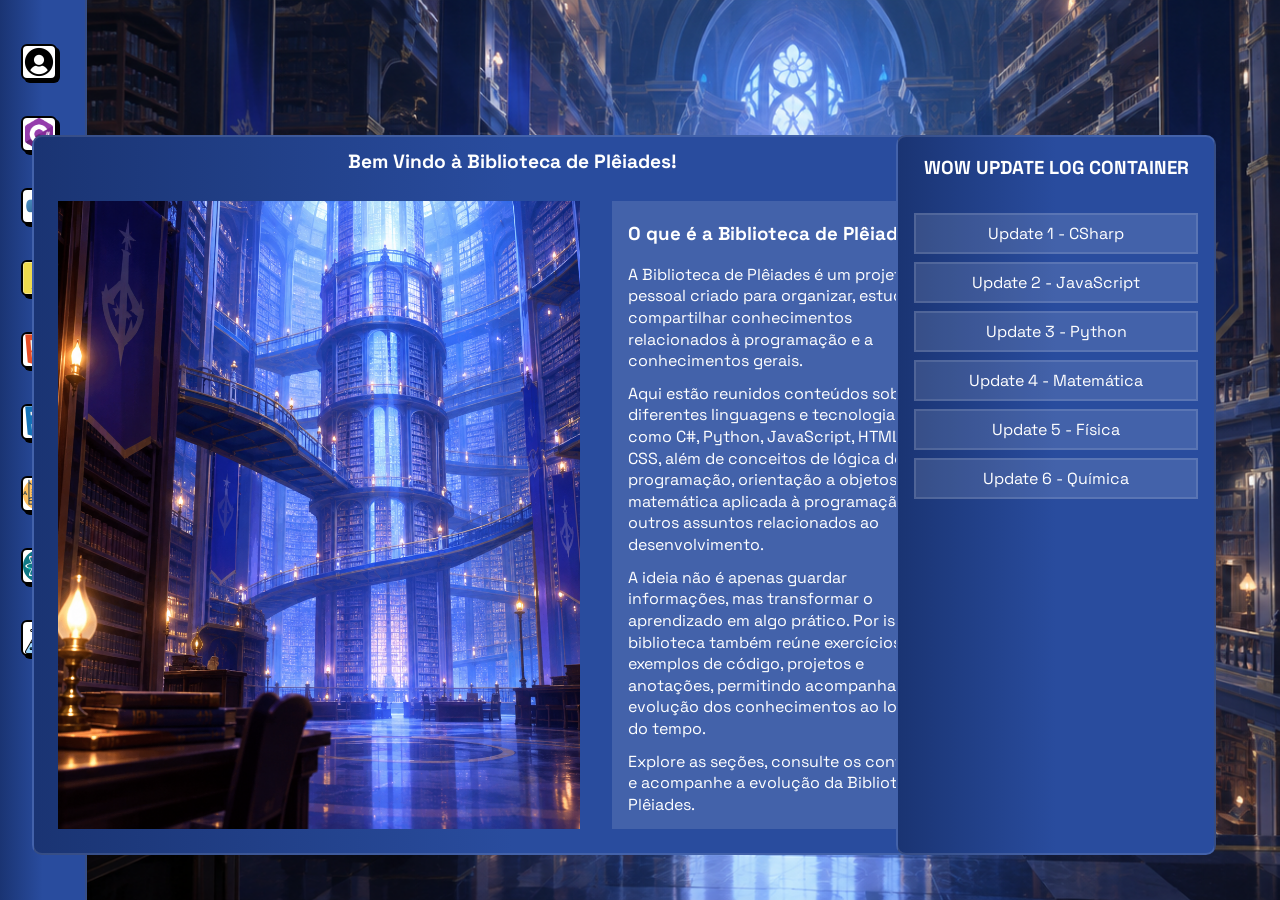
<file: index.html>
<!DOCTYPE html>
<html lang="pt-br">

<head>
    <meta charset="UTF-8">
    <meta name="viewport" content="width=device-width, initial-scale=1.0">
    <link rel="stylesheet" href="style.css">
    <link href="https://fonts.googleapis.com/css2?family=Space+Grotesk:wght@400;500;600;700&display=swap"
        rel="stylesheet">
    <title>Biblioteca De Plêiades</title>
</head>

<body>

    <header id="main-navbar">
        <nav class="nav-menu">
            <a href="#Home" id="nav-home">
                <img class="icons" src="icons/imagem_de_teste.png" alt="imgteste">
                <span class="label">Home</span>
            </a>
            <a href="#CSharp" id="nav-csharp">
                <img class="icons" src="icons/csharpicon.png" alt="Csharp">
                <span class="label">CSharp</span>
            </a>
            <a href="#Python" id="nav-python">
                <img class="icons" src="icons/pythonicon.png" alt="Python">
                <span class="label">Python</span>
            </a>
            <a href="#JavaScript" id="nav-javascript">
                <img class="icons" src="icons/javascripticon.png" alt="JavaScript">
                <span class="label">JavaScript</span>
            </a>
            <a href="#HTML" id="nav-html">
                <img class="icons" src="icons/htmlicon.png" alt="HTML">
                <span class="label">HTML</span>
            </a>
            <a href="#CSS" id="nav-css">
                <img class="icons" src="icons/cssicon.png" alt="CSS">
                <span class="label">CSS</span>
            </a>
            <a href="#Math" id="nav-math">
                <img class="icons" src="icons/math.png" alt="matematica">
                <span class="label">Matemática</span>
            </a>
            <a href="#Fisica" id="nav-fisica">
                <img class="icons" src="icons/fisica.png" alt="fisica">
                <span class="label">Física</span>
            </a>
            <a href="#Quimica" id="nav-quimica">
                <img class="icons" src="icons/quimica.png" alt="quimica">
                <span class="label">Química</span>
            </a>
        </nav>
    </header>
    <main>
        <section id="Home" class="page active">
            <div class="principal-container">
                <div class="pleiades">
                    <h1>Bem Vindo à Biblioteca de Plêiades!</h1>
                </div>
                <div class="grid-home">
                    <div class="card-imagem-home">
                        <img class="imagem-home" src="icons/imghome.png" alt="HTML">
                    </div>
                    <div class="card-descricao-home">
                        <h3>O que é a Biblioteca de Plêiades?</h3>
                        <p>A Biblioteca de Plêiades é um projeto pessoal criado para organizar, estudar e compartilhar
                            conhecimentos relacionados à programação e a conhecimentos gerais.</p>
                        <p>Aqui estão reunidos conteúdos sobre diferentes linguagens e tecnologias, como C#, Python,
                            JavaScript, HTML e CSS, além de conceitos de lógica de programação, orientação a objetos,
                            matemática aplicada à programação e outros assuntos relacionados ao desenvolvimento.</p>
                        <p>A ideia não é apenas guardar informações, mas transformar o aprendizado em algo prático. Por
                            isso, a biblioteca também reúne exercícios, exemplos de código, projetos e anotações,
                            permitindo acompanhar a evolução dos conhecimentos ao longo do tempo.</p>
                        <p>Explore as seções, consulte os conteúdos e acompanhe a evolução da Biblioteca de Plêiades.
                        </p>
                    </div>
                </div>
            </div>
            <div class="updatelog-container">
                <h3>WOW UPDATE LOG CONTAINER</h3>
                <div class="card-updatelog">
                    <p>Update 1 - CSharp</p>
                    <p>Update 2 - JavaScript</p>
                    <p>Update 3 - Python</p>
                    <p>Update 4 - Matemática</p>
                    <p>Update 5 - Física</p>
                    <p>Update 6 - Química</p>
                </div>
            </div>
        </section>
        <section id="CSharp" class="page">
            <div class="page-title">
                <h2>CSharp</h2>
            </div>
            <div class="page-description">C# é uma linguagem de programação versátil usada para desenvolvimento web,
                desktop, mobile, jogos, inteligência artificial e serviços em nuvem.</div>
            <div class="page-topics">
                <h2>Assuntos Aprendidos</h2>
                <p>• Console, Variáveis e Math.</p>
                <p>• Funções, If Else, Switch Case e While Do While.</p>
                <p>• Classes, Objetos, Construtores e Métodos.</p>
                <p>• Encapsulamento, Herança, Polimorfismo e Abstração.</p>
            </div>
            <div class="page-conteudos">
                <h2>Conteúdos</h2>
            </div>

            <!-- ===== INTRODUÇÃO ===== -->
            <div class="page-introducao">
                <h3>Introdução</h3>
                <p>Descrição sobre a introdução ao conteúdo de C#.</p>
            </div>
            <div class="grid-introducao">
                <div class="codeinput">
                    <pre><code><span class="kw">public class</span> <span class="type">ExercicioWriteLine</span>
{
    <span class="kw">public static void</span> <span class="fn">ExecutarWriteLine</span>()
    {
        <span class="cmt">//1. WriteLine x Write</span>
        <span class="cls">Console</span>.<span class="fn">WriteLine</span>(<span class="str">"Hello World1"</span>);
        <span class="cls">Console</span>.<span class="fn">WriteLine</span>();
        <span class="cls">Console</span>.<span class="fn">Write</span>(<span class="str">"Hello World2"</span>);
        <span class="cls">Console</span>.<span class="fn">WriteLine</span>();

        <span class="cmt">//2. Concatenação com +</span>
        <span class="cls">Console</span>.<span class="fn">WriteLine</span>(<span class="str">"Hello"</span> + <span class="str">" "</span> + <span class="str">"World"</span>);

        <span class="cmt">//3. Caracteres de escape</span>
        <span class="cls">Console</span>.<span class="fn">WriteLine</span>(<span class="str">"Linha 1\nLinha 2"</span>);
        <span class="cls">Console</span>.<span class="fn">WriteLine</span>(<span class="str">"Nome:\tJoão"</span>);
        <span class="cls">Console</span>.<span class="fn">WriteLine</span>(<span class="str">"Ele disse: \"Olá!\""</span>);
        <span class="cls">Console</span>.<span class="fn">WriteLine</span>(<span class="str">"C:\\pasta\\arquivo.txt"</span>);

        <span class="cmt">//4. Expressoes aritméticas direto no WriteLine</span>
        <span class="cls">Console</span>.<span class="fn">WriteLine</span>(<span class="str">$"2 + 2 = {2 + 2}"</span>);
        <span class="cls">Console</span>.<span class="fn">WriteLine</span>(4 + 4);
        <span class="cls">Console</span>.<span class="fn">WriteLine</span>(<span class="str">$"5 - 4 = {5 - 4}"</span>);
        <span class="cls">Console</span>.<span class="fn">WriteLine</span>(10 - 5);
        <span class="cls">Console</span>.<span class="fn">WriteLine</span>(<span class="str">$"5 * 5 = {5 * 5}"</span>);
        <span class="cls">Console</span>.<span class="fn">WriteLine</span>(3 * 3);
        <span class="cls">Console</span>.<span class="fn">WriteLine</span>(<span class="str">$"12 / 4 = {12 / 4}"</span>);
        <span class="cls">Console</span>.<span class="fn">WriteLine</span>(12 / 3);

        <span class="cmt">//5. Formatação composta</span>
        <span class="cls">Console</span>.<span class="fn">WriteLine</span>(<span class="str">"Nome: {0}, Idade: {1}, altura: {2}"</span>, <span class="str">"João"</span>, <span class="num">19</span>, <span class="num">1.80</span>);

        <span class="cmt">//6. ReadLine</span>
        <span class="cls">Console</span>.<span class="fn">WriteLine</span>(<span class="str">"===== FIM DO PROGRAMA ====="</span>);
        <span class="cls">Console</span>.<span class="fn">Write</span>(<span class="str">"Pressione Enter para sair..."</span>);
        <span class="cls">Console</span>.<span class="fn">ReadLine</span>();
    }
}</code></pre>
                </div>
                <div class="codeoutput">
                    <div class="cmd-window">
                        <div class="cmd-titlebar">
                            <span class="cmd-title">C:\Users\Pleiades\projetos\ExercicioWriteLine.exe</span>
                        </div>
                        <div class="cmd-body">
                            <p>Hello World1</p>
                            <p>&nbsp;</p>
                            <p>Hello World2</p>
                            <p>&nbsp;</p>
                            <p>Hello World</p>
                            <p>Linha 1</p>
                            <p>Linha 2</p>
                            <p>Nome:&nbsp;&nbsp;&nbsp;João</p>
                            <p>Ele disse: "Olá!"</p>
                            <p>C:\pasta\arquivo.txt</p>
                            <p>2 + 2 = 4</p>
                            <p>8</p>
                            <p>5 - 4 = 1</p>
                            <p>5</p>
                            <p>5 * 5 = 25</p>
                            <p>9</p>
                            <p>12 / 4 = 3</p>
                            <p>4</p>
                            <p>Nome: João, Idade: 19, altura: 1,8</p>
                            <p>===== FIM DO PROGRAMA =====</p>
                            <p>Pressione Enter para sair...<span class="cmd-cursor">_</span></p>
                        </div>
                    </div>
                </div>
            </div>
            <div class="page-assuntos">
                <h3>Lógica de programação</h3>
                <p>Descrição sobre a lógica de programação no conteúdo de C#.</p>
                <p>Exercício de declaração de variáveis com diferentes tipos primitivos: <code>string</code>,
                    <code>char</code>, <code>int</code>, <code>long</code>, <code>float</code>, <code>double</code>,
                    <code>decimal</code>, <code>bool</code>, <code>byte</code>, <code>short</code>, <code>uint</code>,
                    <code>ulong</code>, <code>sbyte</code> e <code>ushort</code>.
                </p>
            </div>
            <div class="grid-introducao">
                <div class="codeinput">
                    <pre><code><span class="kw">public class</span> <span class="type">ExercicioVariaveis</span>
{
    <span class="kw">public static void</span> <span class="fn">ExecutarVariaveis1</span>()
    {
        <span class="type">string</span> nome = <span class="str">"Natan"</span>;
        <span class="type">char</span> inicial = <span class="str">'N'</span>;
        <span class="type">int</span> idade = <span class="num">22</span>;
        <span class="type">long</span> matricula = <span class="num">123456789</span>;
        <span class="type">float</span> altura = <span class="num">1.80f</span>;
        <span class="type">double</span> mediafinal = <span class="num">8.5</span>;
        <span class="type">decimal</span> mensalidade = <span class="num">476.90m</span>;
        <span class="type">bool</span> matriculado = <span class="kw">true</span>;
        <span class="type">byte</span> qntddisciplinas = <span class="num">6</span>;
        <span class="type">short</span> datadenasc = <span class="num">2004</span>;
        <span class="type">uint</span> codigoturma = <span class="num">3434</span>;
        <span class="type">ulong</span> idsistema = <span class="num">9876543210</span>;
        <span class="type">sbyte</span> diffidade = <span class="num">-2</span>;
        <span class="type">ushort</span> maxalunos = <span class="num">46</span>;

        <span class="cls">Console</span>.<span class="fn">WriteLine</span>(<span class="str">"===== CADASTRO DO ESTUDANTE ====="</span>);
        <span class="cls">Console</span>.<span class="fn">WriteLine</span>();
        <span class="cls">Console</span>.<span class="fn">WriteLine</span>(<span class="str">$"Nome: {nome}"</span>);
        <span class="cls">Console</span>.<span class="fn">WriteLine</span>(<span class="str">$"Inicial: {inicial}"</span>);
        <span class="cls">Console</span>.<span class="fn">WriteLine</span>(<span class="str">$"Idade: {idade}"</span>);
        <span class="cls">Console</span>.<span class="fn">WriteLine</span>(<span class="str">$"Matrícula: {matricula}"</span>);
        <span class="cls">Console</span>.<span class="fn">WriteLine</span>(<span class="str">$"Altura: {altura} m"</span>);
        <span class="cls">Console</span>.<span class="fn">WriteLine</span>(<span class="str">$"Média final: {mediafinal}"</span>);
        <span class="cls">Console</span>.<span class="fn">WriteLine</span>(<span class="str">$"Mensalidade: R$ {mensalidade}"</span>);
        <span class="cls">Console</span>.<span class="fn">WriteLine</span>(<span class="str">$"Está matriculado?: {matriculado}"</span>);
        <span class="cls">Console</span>.<span class="fn">WriteLine</span>(<span class="str">$"Quantidade de disciplinas: {qntddisciplinas}"</span>);
        <span class="cls">Console</span>.<span class="fn">WriteLine</span>(<span class="str">$"Ano de nascimento: {datadenasc}"</span>);
        <span class="cls">Console</span>.<span class="fn">WriteLine</span>(<span class="str">$"Código da turma: {codigoturma}"</span>);
        <span class="cls">Console</span>.<span class="fn">WriteLine</span>(<span class="str">$"Identificador do sistema: {idsistema}"</span>);
        <span class="cls">Console</span>.<span class="fn">WriteLine</span>(<span class="str">$"Diferença de idade: {diffidade}"</span>);
        <span class="cls">Console</span>.<span class="fn">WriteLine</span>(<span class="str">$"Máximo de alunos: {maxalunos}"</span>);
        <span class="cls">Console</span>.<span class="fn">WriteLine</span>();
    }
}</code></pre>
                </div>
                <div class="codeoutput">
                    <div class="cmd-window">
                        <div class="cmd-titlebar">
                            <span class="cmd-title">C:\Users\Pleiades\projetos\ExercicioVariaveis.exe</span>
                        </div>
                        <div class="cmd-body">
                            <p>===== CADASTRO DO ESTUDANTE =====</p>
                            <p>&nbsp;</p>
                            <p>Nome: Natan</p>
                            <p>Inicial: N</p>
                            <p>Idade: 22</p>
                            <p>Matrícula: 123456789</p>
                            <p>Altura: 1,8 m</p>
                            <p>Média final: 8,5</p>
                            <p>Mensalidade: R$ 476,90</p>
                            <p>Está matriculado?: True</p>
                            <p>Quantidade de disciplinas: 6</p>
                            <p>Ano de nascimento: 2004</p>
                            <p>Código da turma: 3434</p>
                            <p>Identificador do sistema: 9876543210</p>
                            <p>Diferença de idade: -2</p>
                            <p>Máximo de alunos: 46</p>
                            <p>&nbsp;</p>
                            <p><span class="cmd-cursor">_</span></p>
                        </div>
                    </div>
                </div>
            </div>
            <div class="page-assuntos">
                <h3>Estrutura de dados</h3>
                <p>Descrição sobre as estruturas de dados no conteúdo de C#.</p>
            </div>
            <div class="grid-introducao">
                <div class="codeinput">
                    <pre><code><span class="kw">public class</span> <span class="type">ExercicioWriteLine</span>
{
    <span class="kw">public static void</span> <span class="fn">ExecutarWriteLine</span>()
    {
        <span class="cmt">//1. WriteLine x Write</span>
        <span class="cls">Console</span>.<span class="fn">WriteLine</span>(<span class="str">"Hello World1"</span>);
        <span class="cls">Console</span>.<span class="fn">WriteLine</span>();
        <span class="cls">Console</span>.<span class="fn">Write</span>(<span class="str">"Hello World2"</span>);
        <span class="cls">Console</span>.<span class="fn">WriteLine</span>();

        <span class="cmt">//2. Concatenação com +</span>
        <span class="cls">Console</span>.<span class="fn">WriteLine</span>(<span class="str">"Hello"</span> + <span class="str">" "</span> + <span class="str">"World"</span>);

        <span class="cmt">//3. Caracteres de escape</span>
        <span class="cls">Console</span>.<span class="fn">WriteLine</span>(<span class="str">"Linha 1\nLinha 2"</span>);
        <span class="cls">Console</span>.<span class="fn">WriteLine</span>(<span class="str">"Nome:\tJoão"</span>);
        <span class="cls">Console</span>.<span class="fn">WriteLine</span>(<span class="str">"Ele disse: \"Olá!\""</span>);
        <span class="cls">Console</span>.<span class="fn">WriteLine</span>(<span class="str">"C:\\pasta\\arquivo.txt"</span>);

        <span class="cmt">//4. Expressoes aritméticas direto no WriteLine</span>
        <span class="cls">Console</span>.<span class="fn">WriteLine</span>(<span class="str">$"2 + 2 = {2 + 2}"</span>);
        <span class="cls">Console</span>.<span class="fn">WriteLine</span>(4 + 4);
        <span class="cls">Console</span>.<span class="fn">WriteLine</span>(<span class="str">$"5 - 4 = {5 - 4}"</span>);
        <span class="cls">Console</span>.<span class="fn">WriteLine</span>(10 - 5);
        <span class="cls">Console</span>.<span class="fn">WriteLine</span>(<span class="str">$"5 * 5 = {5 * 5}"</span>);
        <span class="cls">Console</span>.<span class="fn">WriteLine</span>(3 * 3);
        <span class="cls">Console</span>.<span class="fn">WriteLine</span>(<span class="str">$"12 / 4 = {12 / 4}"</span>);
        <span class="cls">Console</span>.<span class="fn">WriteLine</span>(12 / 3);

        <span class="cmt">//5. Formatação composta</span>
        <span class="cls">Console</span>.<span class="fn">WriteLine</span>(<span class="str">"Nome: {0}, Idade: {1}, altura: {2}"</span>, <span class="str">"João"</span>, <span class="num">19</span>, <span class="num">1.80</span>);

        <span class="cmt">//6. ReadLine</span>
        <span class="cls">Console</span>.<span class="fn">WriteLine</span>(<span class="str">"===== FIM DO PROGRAMA ====="</span>);
        <span class="cls">Console</span>.<span class="fn">Write</span>(<span class="str">"Pressione Enter para sair..."</span>);
        <span class="cls">Console</span>.<span class="fn">ReadLine</span>();
    }
}</code></pre>
                </div>
                <div class="codeoutput">
                    <div class="cmd-window">
                        <div class="cmd-titlebar">
                            <span class="cmd-title">C:\Users\Pleiades\projetos\ExercicioWriteLine.exe</span>
                        </div>
                        <div class="cmd-body">
                            <p>Hello World1</p>
                            <p>&nbsp;</p>
                            <p>Hello World2</p>
                            <p>&nbsp;</p>
                            <p>Hello World</p>
                            <p>Linha 1</p>
                            <p>Linha 2</p>
                            <p>Nome:&nbsp;&nbsp;&nbsp;João</p>
                            <p>Ele disse: "Olá!"</p>
                            <p>C:\pasta\arquivo.txt</p>
                            <p>2 + 2 = 4</p>
                            <p>8</p>
                            <p>5 - 4 = 1</p>
                            <p>5</p>
                            <p>5 * 5 = 25</p>
                            <p>9</p>
                            <p>12 / 4 = 3</p>
                            <p>4</p>
                            <p>Nome: João, Idade: 19, altura: 1,8</p>
                            <p>===== FIM DO PROGRAMA =====</p>
                            <p>Pressione Enter para sair...<span class="cmd-cursor">_</span></p>
                        </div>
                    </div>
                </div>
            </div>
            <div class="page-assuntos">
                <h3>Programação Orientada a Objetos</h3>
                <p>Descrição sobre a programação orientada a objetos no conteúdo de C#.</p>
            </div>
            <div class="grid-introducao">
                <div class="codeinput">
                    <pre><code><span class="kw">public class</span> <span class="type">ExercicioWriteLine</span>
{
    <span class="kw">public static void</span> <span class="fn">ExecutarWriteLine</span>()
    {
        <span class="cmt">//1. WriteLine x Write</span>
        <span class="cls">Console</span>.<span class="fn">WriteLine</span>(<span class="str">"Hello World1"</span>);
        <span class="cls">Console</span>.<span class="fn">WriteLine</span>();
        <span class="cls">Console</span>.<span class="fn">Write</span>(<span class="str">"Hello World2"</span>);
        <span class="cls">Console</span>.<span class="fn">WriteLine</span>();

        <span class="cmt">//2. Concatenação com +</span>
        <span class="cls">Console</span>.<span class="fn">WriteLine</span>(<span class="str">"Hello"</span> + <span class="str">" "</span> + <span class="str">"World"</span>);

        <span class="cmt">//3. Caracteres de escape</span>
        <span class="cls">Console</span>.<span class="fn">WriteLine</span>(<span class="str">"Linha 1\nLinha 2"</span>);
        <span class="cls">Console</span>.<span class="fn">WriteLine</span>(<span class="str">"Nome:\tJoão"</span>);
        <span class="cls">Console</span>.<span class="fn">WriteLine</span>(<span class="str">"Ele disse: \"Olá!\""</span>);
        <span class="cls">Console</span>.<span class="fn">WriteLine</span>(<span class="str">"C:\\pasta\\arquivo.txt"</span>);

        <span class="cmt">//4. Expressoes aritméticas direto no WriteLine</span>
        <span class="cls">Console</span>.<span class="fn">WriteLine</span>(<span class="str">$"2 + 2 = {2 + 2}"</span>);
        <span class="cls">Console</span>.<span class="fn">WriteLine</span>(4 + 4);
        <span class="cls">Console</span>.<span class="fn">WriteLine</span>(<span class="str">$"5 - 4 = {5 - 4}"</span>);
        <span class="cls">Console</span>.<span class="fn">WriteLine</span>(10 - 5);
        <span class="cls">Console</span>.<span class="fn">WriteLine</span>(<span class="str">$"5 * 5 = {5 * 5}"</span>);
        <span class="cls">Console</span>.<span class="fn">WriteLine</span>(3 * 3);
        <span class="cls">Console</span>.<span class="fn">WriteLine</span>(<span class="str">$"12 / 4 = {12 / 4}"</span>);
        <span class="cls">Console</span>.<span class="fn">WriteLine</span>(12 / 3);

        <span class="cmt">//5. Formatação composta</span>
        <span class="cls">Console</span>.<span class="fn">WriteLine</span>(<span class="str">"Nome: {0}, Idade: {1}, altura: {2}"</span>, <span class="str">"João"</span>, <span class="num">19</span>, <span class="num">1.80</span>);

        <span class="cmt">//6. ReadLine</span>
        <span class="cls">Console</span>.<span class="fn">WriteLine</span>(<span class="str">"===== FIM DO PROGRAMA ====="</span>);
        <span class="cls">Console</span>.<span class="fn">Write</span>(<span class="str">"Pressione Enter para sair..."</span>);
        <span class="cls">Console</span>.<span class="fn">ReadLine</span>();
    }
}</code></pre>
                </div>

                <div class="codeoutput">
                    <div class="cmd-window">
                        <div class="cmd-titlebar">
                            <span class="cmd-title">C:\Users\Pleiades\projetos\ExercicioWriteLine.exe</span>
                        </div>
                        <div class="cmd-body">
                            <p>Hello World1</p>
                            <p>&nbsp;</p>
                            <p>Hello World2</p>
                            <p>&nbsp;</p>
                            <p>Hello World</p>
                            <p>Linha 1</p>
                            <p>Linha 2</p>
                            <p>Nome:&nbsp;&nbsp;&nbsp;João</p>
                            <p>Ele disse: "Olá!"</p>
                            <p>C:\pasta\arquivo.txt</p>
                            <p>2 + 2 = 4</p>
                            <p>8</p>
                            <p>5 - 4 = 1</p>
                            <p>5</p>
                            <p>5 * 5 = 25</p>
                            <p>9</p>
                            <p>12 / 4 = 3</p>
                            <p>4</p>
                            <p>Nome: João, Idade: 19, altura: 1,8</p>
                            <p>===== FIM DO PROGRAMA =====</p>
                            <p>Pressione Enter para sair...<span class="cmd-cursor">_</span></p>
                        </div>
                    </div>
                </div>
            </div>
        </section>

        <section id="Python" class="page">
            <div class="page-title">
                <h2>Python</h2>
            </div>
            <div class="page-description">Python é uma linguagem de programação versátil usada para desenvolvimento web,
                desktop, mobile, jogos, inteligência artificial e serviços em nuvem.</div>
            <div class="page-topics">
                <h2>Assuntos Aprendidos</h2>
                <p>• Console, Variáveis e Math.</p>
                <p>• Funções, If Else, Switch Case e While Do While.</p>
                <p>• Classes, Objetos, Construtores e Métodos.</p>
                <p>• Encapsulamento, Herança, Polimorfismo e Abstração.</p>
            </div>
            <div class="page-conteudos">
                <h2>Conteúdos</h2>
            </div>
            <div class="page-assuntos">
                <h3>Introdução</h3>
            </div>
            <div class="page-assuntos">
                <h3>Lógica de programação</h3>
            </div>
            <div class="page-assuntos">
                <h3>Estrutura de dados</h3>
            </div>
            <div class="page-assuntos">
                <h3>Programação Orientada a Objetos</h3>
            </div>
        </section>
        <section id="JavaScript" class="page">
            <div class="page-title">
                <h2>JavaScript</h2>
            </div>
            <div class="page-description">JavaScript é uma linguagem de programação versátil usada para desenvolvimento
                web,
                desktop, mobile, jogos, inteligência artificial e serviços em nuvem.</div>
            <div class="page-topics">
                <h2>Assuntos Aprendidos</h2>
                <p>• Console, Variáveis e Math.</p>
                <p>• Funções, If Else, Switch Case e While Do While.</p>
                <p>• Classes, Objetos, Construtores e Métodos.</p>
                <p>• Encapsulamento, Herança, Polimorfismo e Abstração.</p>
            </div>
            <div class="page-conteudos">
                <h2>Conteúdos</h2>
            </div>
            <div class="page-introducao">
                <h3>Introdução</h3>
            </div>
            <div class="page-logica">
                <h3>Lógica de programação</h3>
            </div>
            <div class="page-estrutura">
                <h3>Estrutura de dados</h3>
            </div>
            <div class="page-poo">
                <h3>Programação Orientada a Objetos</h3>
            </div>
        </section>
        <section id="HTML" class="page">
            <div class="page-title">
                <h2>HTML</h2>
            </div>
            <div class="page-description">HTML é uma linguagem de marcação usada para criar páginas web.</div>
            <div class="page-topics">
                <h2>Assuntos Aprendidos</h2>
                <p>• Estruturas básicas de HTML.</p>
                <p>• Elementos semânticos.</p>
                <p>• Classes, Objetos, Construtores e Métodos.</p>
                <p>• Encapsulamento, Herança, Polimorfismo e Abstração.</p>
            </div>
            <div class="page-conteudos">
                <h2>Conteúdos</h2>
            </div>
            <div class="page-introducao">
                <h3>Introdução</h3>
            </div>
            <div class="page-logica">
                <h3>Lógica de programação</h3>
            </div>
            <div class="page-estrutura">
                <h3>Estrutura de dados</h3>
            </div>
            <div class="page-poo">
                <h3>Programação Orientada a Objetos</h3>
            </div>
        </section>
        <section id="CSS" class="page">
            <div class="page-title">
                <h2>Css</h2>
            </div>
            <div class="page-description">CSS é uma linguagem de estilo usada para controlar a apresentação de
                documentos HTML.</div>
            <div class="page-topics">
                <h2>Assuntos Aprendidos</h2>
                <p>• Seletores e propriedades.</p>
                <p>• Funções, If Else, Switch Case e While Do While.</p>
                <p>• Classes, Objetos, Construtores e Métodos.</p>
                <p>• Encapsulamento, Herança, Polimorfismo e Abstração.</p>
            </div>
            <div class="page-conteudos">
                <h2>Conteúdos</h2>
            </div>
            <div class="page-introducao">
                <h3>Introdução</h3>
            </div>
            <div class="page-logica">
                <h3>Lógica de programação</h3>
            </div>
            <div class="page-estrutura">
                <h3>Estrutura de dados</h3>
            </div>
            <div class="page-poo">
                <h3>Programação Orientada a Objetos</h3>
            </div>
        </section>
        <section id="Math" class="page">
            <div class="page-title">
                <h2>Matemática</h2>
            </div>
            <div class="page-description">Matemática é a ciência que estuda números, formas, estruturas, quantidades e
                padrões, utilizando raciocínio lógico e abstrato para resolver problemas e compreender fenômenos.</div>
            <div class="page-topics">
                <h2>Assuntos Aprendidos</h2>
                <p>• Álgebra: Operações algébricas, produtos notáveis, fatoração, polinômios, potenciação e radiciação.
                </p>
                <p>• Geometria Plana: Ângulos, retas, formas, perímetros, áreas, semelhança e congruência de figuras.
                </p>
                <p>• Geometria Espacial: Sólidos geométricos, formas, áreas de superfície, volumes e relações espaciais.
                </p>
                <p>• Geometria Analítica: Plano cartesiano, pontos, equações da reta, parábolas, elipses e hipérboles.
                </p>
                <p>• Trigonometria: Seno, cosseno, tangente, relações trigonométricas, círculo trigonométrico,
                    identidades trigonométricas, leis dos senos e cossenos.</p>
                <p>• Funções: Domínio e imagem, gráficos, funções afins, quadráticas, polinomiais, exponenciais,
                    logarítmicas, trigonométricas, compostas e inversas.</p>
                <p>• Equações: Equações de 1º e 2º grau, equações polinomiais, exponenciais, logarítmicas, e inequações.
                </p>
                <p>• Limites: Limites laterais, limites infinitos, continuidade, descontinuidades e assíntotas.</p>
                <p>• Derivadas: Taxas de variação, derivadas implícitas, derivadas de ordem superior, máximos e mínimos.
                </p>
                <p>• Integrais: Primitivas, integrais indefinidas, integrais definidas, cálculo de áreas e volumes.</p>
            </div>
            <div class="page-conteudos">
                <h2>Conteúdos</h2>
            </div>
            <div class="page-assuntos">
                <h3>Álgebra</h3>
                <p><img class="img-assuntos" src="icons/imagem_de_teste.png" alt="imgteste"></p>
                <a href="https://github.com/NatanFBagatoli/BibliotecaDePleiades/tree/main/exerciciosmatematica"
                    target="_blank" rel="noopener noreferrer">Github</a>
                <a href="/exerciciosmatematica/Algebra/Algebra.html" target="_blank" rel="noopener">Abrir no
                    navegador</a>
                <a href="/exerciciosmatematica/Algebra/Algebra.md" download="Algebra.md">Baixar atividades</a>
            </div>
            <div class="page-assuntos">
                <h3>Geometria Plana</h3>
                <p><img class="img-assuntos" src="icons/imagem_de_teste.png" alt="imgteste"></p>
                <a href="https://github.com/NatanFBagatoli/BibliotecaDePleiades/tree/main/exerciciosmatematica"
                    target="_blank" rel="noopener noreferrer">Github</a>
                <a href="/exerciciosmatematica/Algebra/Algebra.html" target="_blank" rel="noopener">Abrir no
                    navegador</a>
                <a href="/exerciciosmatematica/Algebra/Algebra.md" download="Algebra.md">Baixar atividades</a>
            </div>
            <div class="page-assuntos">
                <h3>Geometria Espacial</h3>
                <p><img class="img-assuntos" src="icons/imagem_de_teste.png" alt="imgteste"></p>
                <a href="https://github.com/NatanFBagatoli/BibliotecaDePleiades/tree/main/exerciciosmatematica"
                    target="_blank" rel="noopener noreferrer">Github</a>
                <a href="/exerciciosmatematica/Algebra/Algebra.html" target="_blank" rel="noopener">Abrir no
                    navegador</a>
                <a href="/exerciciosmatematica/Algebra/Algebra.md" download="Algebra.md">Baixar atividades</a>
            </div>
            <div class="page-assuntos">
                <h3>Geometria Análitica</h3>
                <p><img class="img-assuntos" src="icons/imagem_de_teste.png" alt="imgteste"></p>
                <a href="https://github.com/NatanFBagatoli/BibliotecaDePleiades/tree/main/exerciciosmatematica"
                    target="_blank" rel="noopener noreferrer">Github</a>
                <a href="/exerciciosmatematica/Algebra/Algebra.html" target="_blank" rel="noopener">Abrir no
                    navegador</a>
                <a href="/exerciciosmatematica/Algebra/Algebra.md" download="Algebra.md">Baixar atividades</a>
            </div>
            <div class="page-assuntos">
                <h3>Trigonometria</h3>
                <p><img class="img-assuntos" src="icons/imagem_de_teste.png" alt="imgteste"></p>
                <a href="https://github.com/NatanFBagatoli/BibliotecaDePleiades/tree/main/exerciciosmatematica"
                    target="_blank" rel="noopener noreferrer">Github</a>
                <a href="/exerciciosmatematica/Algebra/Algebra.html" target="_blank" rel="noopener">Abrir no
                    navegador</a>
                <a href="/exerciciosmatematica/Algebra/Algebra.md" download="Algebra.md">Baixar atividades</a>
            </div>
            <div class="page-assuntos">
                <h3>Funções</h3>
                <p><img class="img-assuntos" src="icons/imagem_de_teste.png" alt="imgteste"></p>
                <a href="https://github.com/NatanFBagatoli/BibliotecaDePleiades/tree/main/exerciciosmatematica"
                    target="_blank" rel="noopener noreferrer">Github</a>
                <a href="/exerciciosmatematica/Algebra/Algebra.html" target="_blank" rel="noopener">Abrir no
                    navegador</a>
                <a href="/exerciciosmatematica/Algebra/Algebra.md" download="Algebra.md">Baixar atividades</a>
            </div>
            <div class="page-assuntos">
                <h3>Equações</h3>
                <p><img class="img-assuntos" src="icons/imagem_de_teste.png" alt="imgteste"></p>
                <a href="https://github.com/NatanFBagatoli/BibliotecaDePleiades/tree/main/exerciciosmatematica"
                    target="_blank" rel="noopener noreferrer">Github</a>
                <a href="/exerciciosmatematica/Algebra/Algebra.html" target="_blank" rel="noopener">Abrir no
                    navegador</a>
                <a href="/exerciciosmatematica/Algebra/Algebra.md" download="Algebra.md">Baixar atividades</a>
            </div>
            <div class="page-assuntos">
                <h3>Limites</h3>
                <p><img class="img-assuntos" src="icons/imagem_de_teste.png" alt="imgteste"></p>
                <a href="https://github.com/NatanFBagatoli/BibliotecaDePleiades/tree/main/exerciciosmatematica"
                    target="_blank" rel="noopener noreferrer">Github</a>
                <a href="/exerciciosmatematica/Algebra/Algebra.html" target="_blank" rel="noopener">Abrir no
                    navegador</a>
                <a href="/exerciciosmatematica/Algebra/Algebra.md" download="Algebra.md">Baixar atividades</a>
            </div>
            <div class="page-assuntos">
                <h3>Derivadas</h3>
                <p><img class="img-assuntos" src="icons/imagem_de_teste.png" alt="imgteste"></p>
                <a href="https://github.com/NatanFBagatoli/BibliotecaDePleiades/tree/main/exerciciosmatematica"
                    target="_blank" rel="noopener noreferrer">Github</a>
                <a href="/exerciciosmatematica/Algebra/Algebra.html" target="_blank" rel="noopener">Abrir no
                    navegador</a>
                <a href="/exerciciosmatematica/Algebra/Algebra.md" download="Algebra.md">Baixar atividades</a>
            </div>
            <div class="page-assuntos">
                <h3>Integrais</h3>
                <p><img class="img-assuntos" src="icons/imagem_de_teste.png" alt="imgteste"></p>
                <a href="https://github.com/NatanFBagatoli/BibliotecaDePleiades/tree/main/exerciciosmatematica"
                    target="_blank" rel="noopener noreferrer">Github</a>
                <a href="/exerciciosmatematica/Algebra/Algebra.html" target="_blank" rel="noopener">Abrir no
                    navegador</a>
                <a href="/exerciciosmatematica/Algebra/Algebra.md" download="Algebra.md">Baixar atividades</a>
            </div>
        </section>
    </main>
    <script src="script.js"></script>
</body>

</html>
</file>
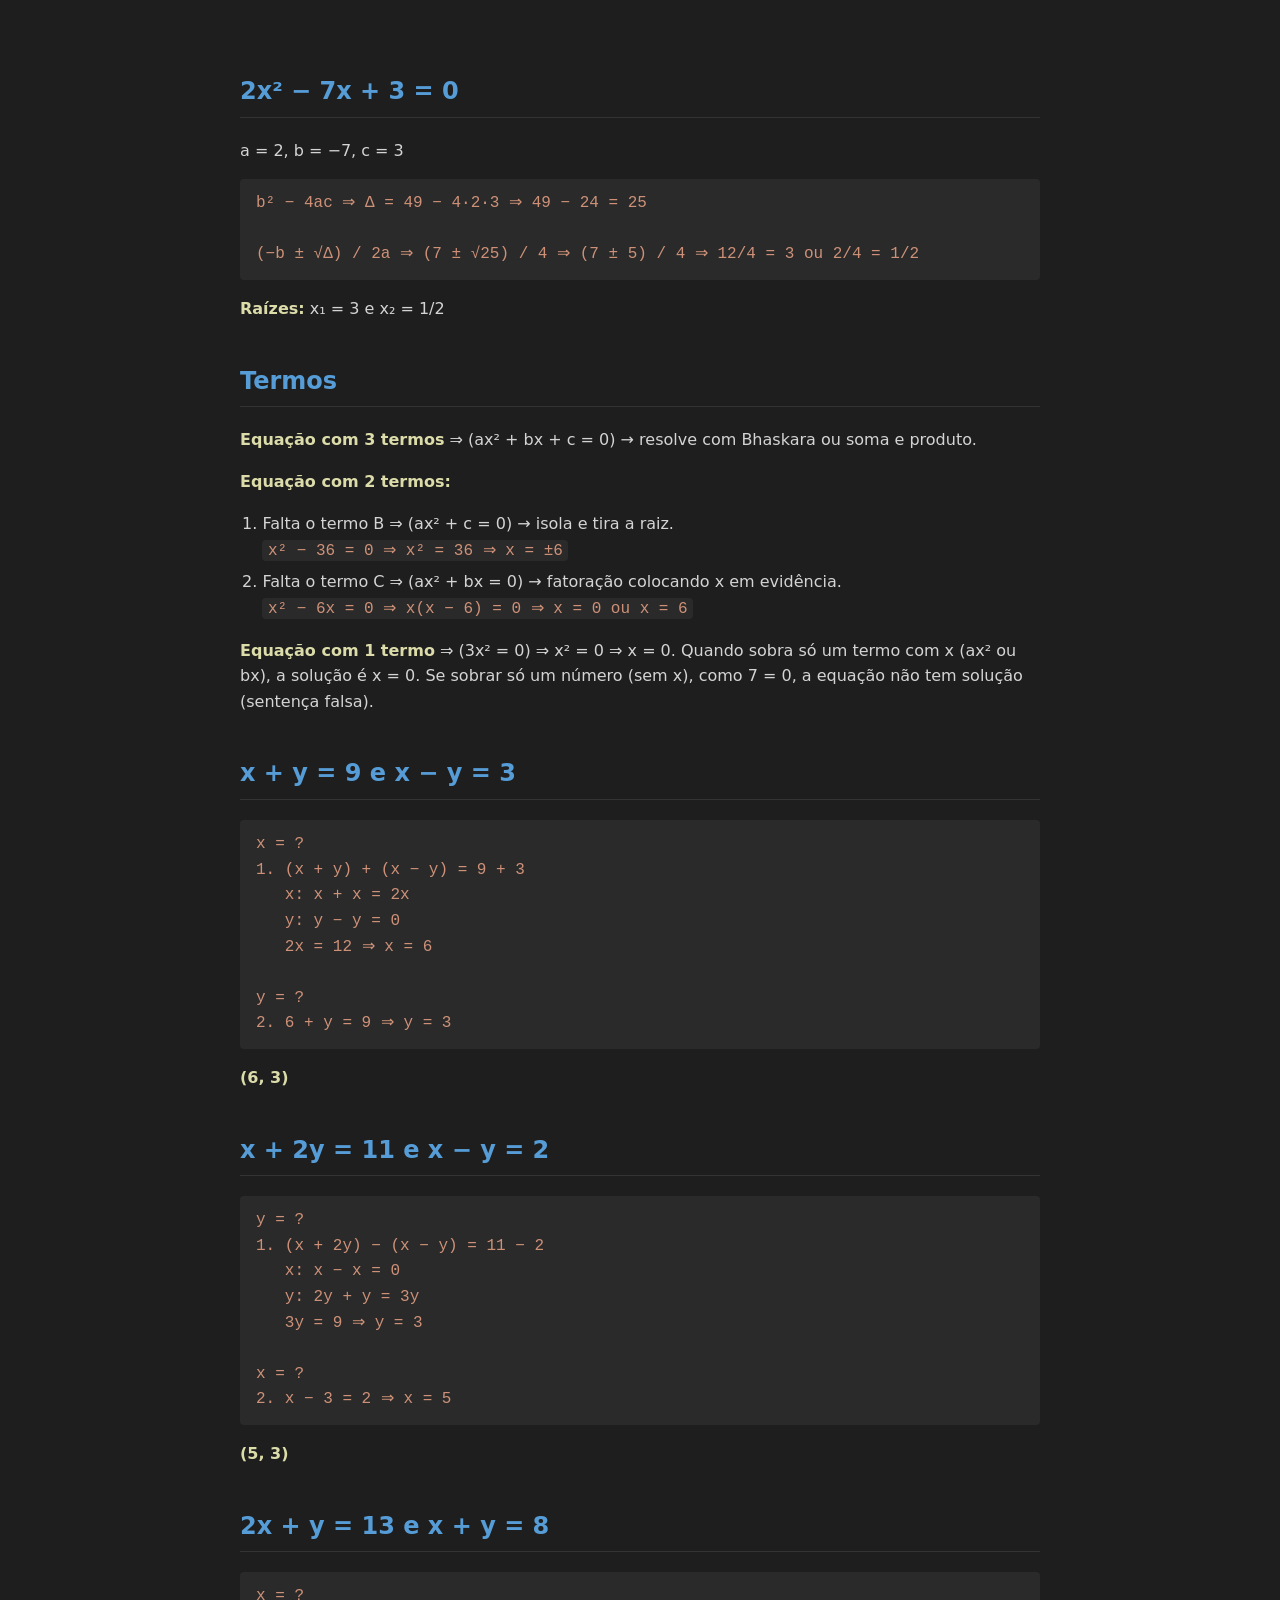
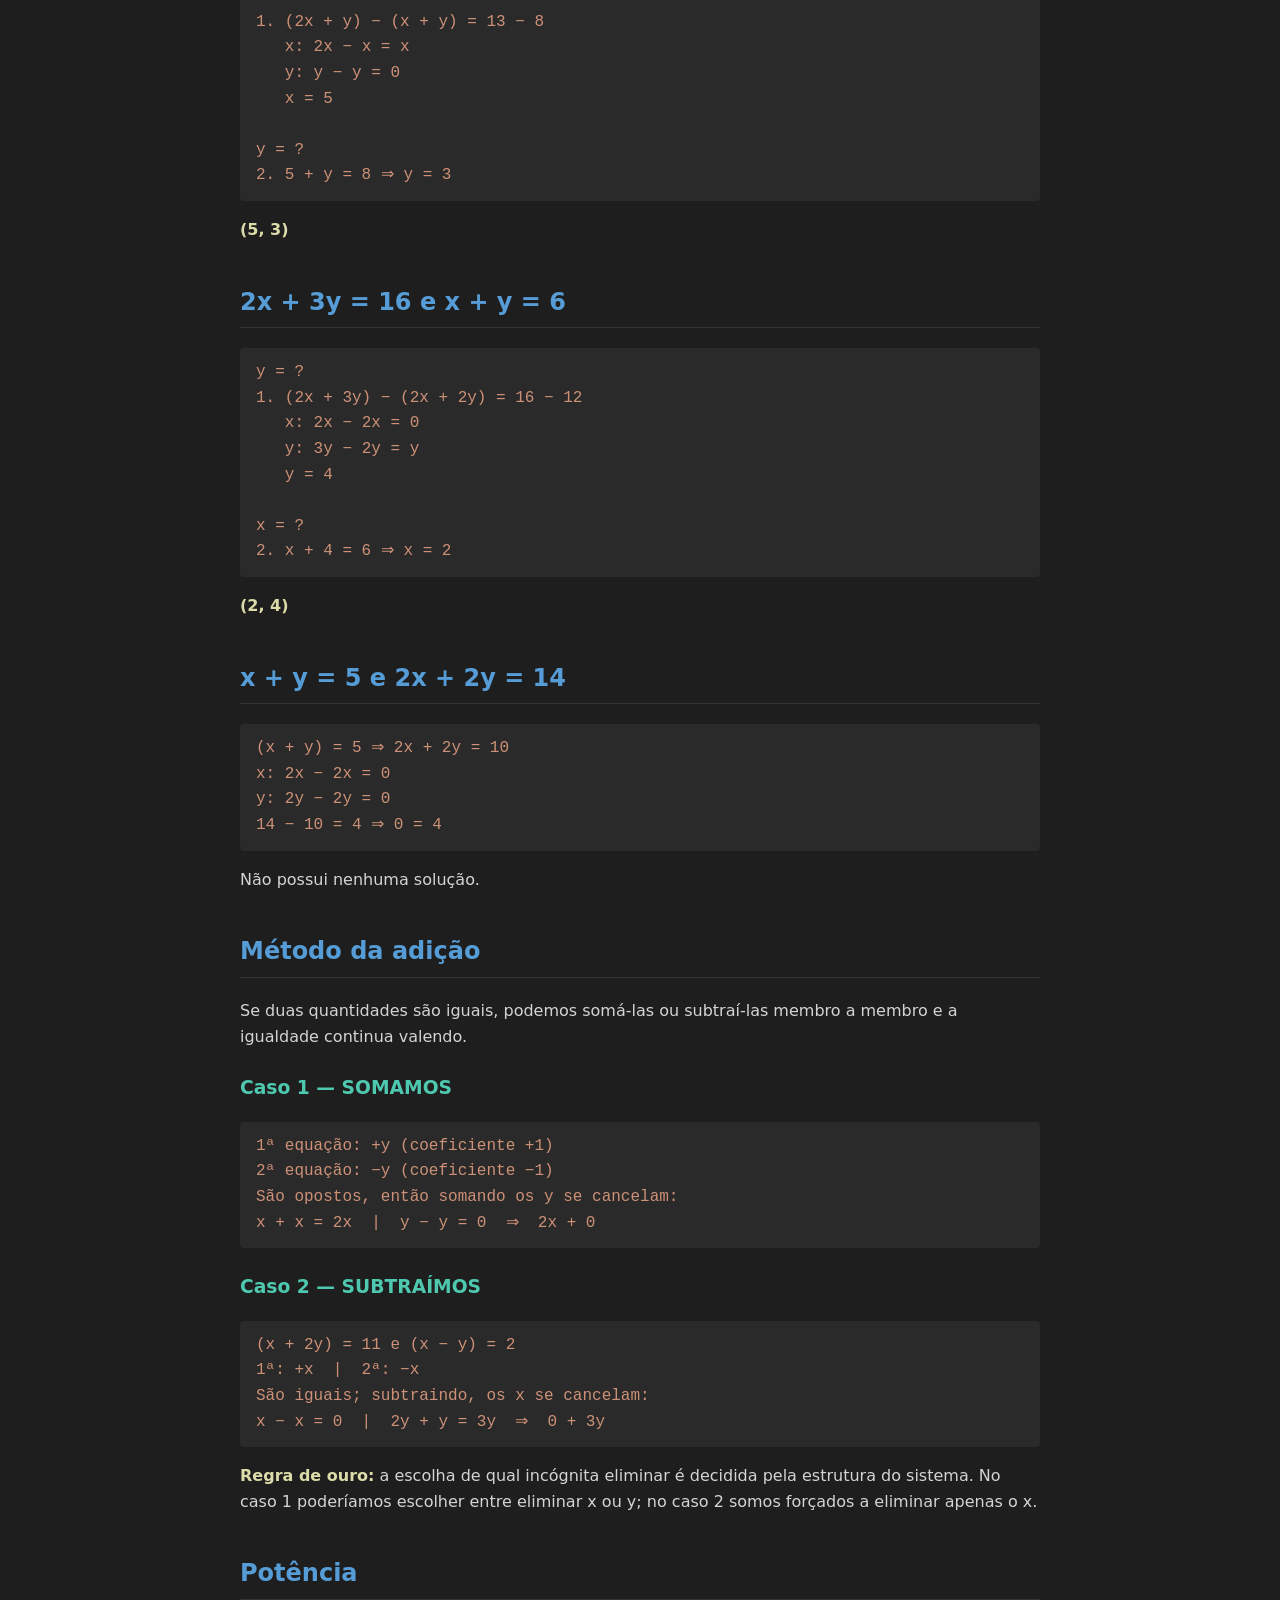
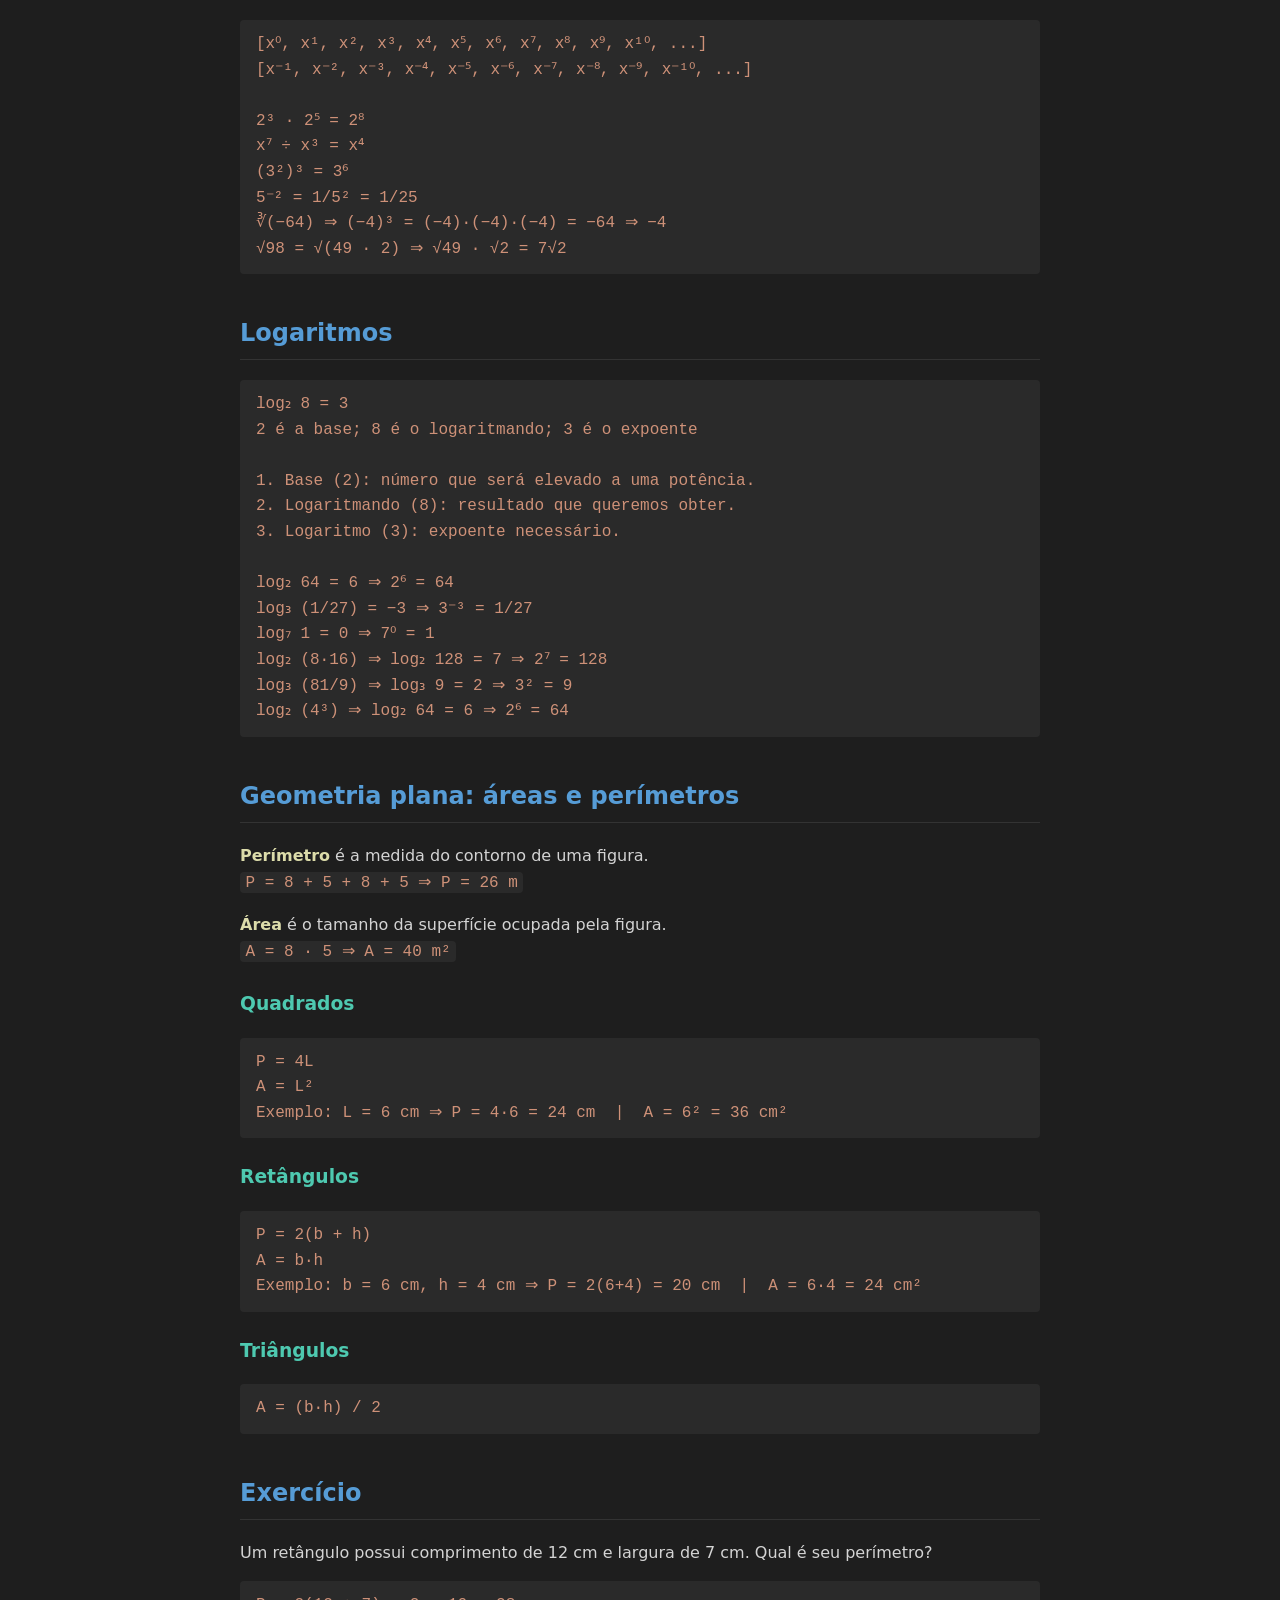
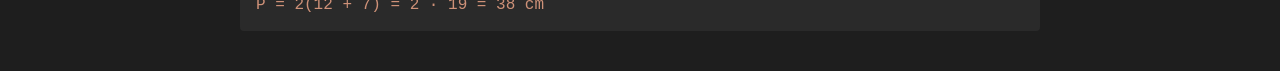
<file: exerciciosmatematica/Algebra/Algebra.html>
<!DOCTYPE html>
<html lang="pt-BR">
<head>
<meta charset="UTF-8">
<meta name="viewport" content="width=device-width, initial-scale=1.0">
<title>Matemática</title>
<style>
  body {
    background: #1e1e1e;
    color: #d4d4d4;
    font-family: "Segoe UI", system-ui, sans-serif;
    line-height: 1.6;
    max-width: 800px;
    margin: 0 auto;
    padding: 2rem 1rem;
  }

  h2 {
    color: #569cd6;
    border-bottom: 1px solid #333;
    padding-bottom: .4rem;
    margin-top: 2.5rem;
  }

  h3 {
    color: #4ec9b0;
    margin-top: 1.5rem;
  }

  code, pre {
    font-family: "Consolas", monospace;
    background: #2a2a2a;
    color: #ce9178;
    padding: .1rem .35rem;
    border-radius: 4px;
  }

  pre {
    padding: .75rem 1rem;
    overflow-x: auto;
    white-space: pre-wrap;
  }

  ul, ol {
    padding-left: 1.4rem;
  }

  li { margin-bottom: .3rem; }

  strong { color: #dcdcaa; }
</style>
</head>
<body>

<h2>2x² − 7x + 3 = 0</h2>
<p>a = 2, b = −7, c = 3</p>
<pre>b² − 4ac ⇒ Δ = 49 − 4·2·3 ⇒ 49 − 24 = 25

(−b ± √Δ) / 2a ⇒ (7 ± √25) / 4 ⇒ (7 ± 5) / 4 ⇒ 12/4 = 3 ou 2/4 = 1/2</pre>
<p><strong>Raízes:</strong> x₁ = 3 e x₂ = 1/2</p>

<h2>Termos</h2>
<p><strong>Equação com 3 termos</strong> ⇒ (ax² + bx + c = 0) → resolve com Bhaskara ou soma e produto.</p>

<p><strong>Equação com 2 termos:</strong></p>
<ol>
  <li>Falta o termo B ⇒ (ax² + c = 0) → isola e tira a raiz.<br>
    <code>x² − 36 = 0 ⇒ x² = 36 ⇒ x = ±6</code></li>
  <li>Falta o termo C ⇒ (ax² + bx = 0) → fatoração colocando x em evidência.<br>
    <code>x² − 6x = 0 ⇒ x(x − 6) = 0 ⇒ x = 0 ou x = 6</code></li>
</ol>

<p><strong>Equação com 1 termo</strong> ⇒ (3x² = 0) ⇒ x² = 0 ⇒ x = 0. Quando sobra só um termo com x (ax² ou bx), a solução é x = 0. Se sobrar só um número (sem x), como 7 = 0, a equação não tem solução (sentença falsa).</p>

<h2>x + y = 9 e x − y = 3</h2>
<pre>x = ?
1. (x + y) + (x − y) = 9 + 3
   x: x + x = 2x
   y: y − y = 0
   2x = 12 ⇒ x = 6

y = ?
2. 6 + y = 9 ⇒ y = 3</pre>
<p><strong>(6, 3)</strong></p>

<h2>x + 2y = 11 e x − y = 2</h2>
<pre>y = ?
1. (x + 2y) − (x − y) = 11 − 2
   x: x − x = 0
   y: 2y + y = 3y
   3y = 9 ⇒ y = 3

x = ?
2. x − 3 = 2 ⇒ x = 5</pre>
<p><strong>(5, 3)</strong></p>

<h2>2x + y = 13 e x + y = 8</h2>
<pre>x = ?
1. (2x + y) − (x + y) = 13 − 8
   x: 2x − x = x
   y: y − y = 0
   x = 5

y = ?
2. 5 + y = 8 ⇒ y = 3</pre>
<p><strong>(5, 3)</strong></p>

<h2>2x + 3y = 16 e x + y = 6</h2>
<pre>y = ?
1. (2x + 3y) − (2x + 2y) = 16 − 12
   x: 2x − 2x = 0
   y: 3y − 2y = y
   y = 4

x = ?
2. x + 4 = 6 ⇒ x = 2</pre>
<p><strong>(2, 4)</strong></p>

<h2>x + y = 5 e 2x + 2y = 14</h2>
<pre>(x + y) = 5 ⇒ 2x + 2y = 10
x: 2x − 2x = 0
y: 2y − 2y = 0
14 − 10 = 4 ⇒ 0 = 4</pre>
<p>Não possui nenhuma solução.</p>

<h2>Método da adição</h2>
<p>Se duas quantidades são iguais, podemos somá-las ou subtraí-las membro a membro e a igualdade continua valendo.</p>

<h3>Caso 1 — SOMAMOS</h3>
<pre>1ª equação: +y (coeficiente +1)
2ª equação: −y (coeficiente −1)
São opostos, então somando os y se cancelam:
x + x = 2x  |  y − y = 0  ⇒  2x + 0</pre>

<h3>Caso 2 — SUBTRAÍMOS</h3>
<pre>(x + 2y) = 11 e (x − y) = 2
1ª: +x  |  2ª: −x
São iguais; subtraindo, os x se cancelam:
x − x = 0  |  2y + y = 3y  ⇒  0 + 3y</pre>

<p><strong>Regra de ouro:</strong> a escolha de qual incógnita eliminar é decidida pela estrutura do sistema. No caso 1 poderíamos escolher entre eliminar x ou y; no caso 2 somos forçados a eliminar apenas o x.</p>

<h2>Potência</h2>
<pre>[x⁰, x¹, x², x³, x⁴, x⁵, x⁶, x⁷, x⁸, x⁹, x¹⁰, ...]
[x⁻¹, x⁻², x⁻³, x⁻⁴, x⁻⁵, x⁻⁶, x⁻⁷, x⁻⁸, x⁻⁹, x⁻¹⁰, ...]

2³ · 2⁵ = 2⁸
x⁷ ÷ x³ = x⁴
(3²)³ = 3⁶
5⁻² = 1/5² = 1/25
∛(−64) ⇒ (−4)³ = (−4)·(−4)·(−4) = −64 ⇒ −4
√98 = √(49 · 2) ⇒ √49 · √2 = 7√2</pre>

<h2>Logaritmos</h2>
<pre>log₂ 8 = 3
2 é a base; 8 é o logaritmando; 3 é o expoente

1. Base (2): número que será elevado a uma potência.
2. Logaritmando (8): resultado que queremos obter.
3. Logaritmo (3): expoente necessário.

log₂ 64 = 6 ⇒ 2⁶ = 64
log₃ (1/27) = −3 ⇒ 3⁻³ = 1/27
log₇ 1 = 0 ⇒ 7⁰ = 1
log₂ (8·16) ⇒ log₂ 128 = 7 ⇒ 2⁷ = 128
log₃ (81/9) ⇒ log₃ 9 = 2 ⇒ 3² = 9
log₂ (4³) ⇒ log₂ 64 = 6 ⇒ 2⁶ = 64</pre>

<h2>Geometria plana: áreas e perímetros</h2>
<p><strong>Perímetro</strong> é a medida do contorno de uma figura.<br>
<code>P = 8 + 5 + 8 + 5 ⇒ P = 26 m</code></p>

<p><strong>Área</strong> é o tamanho da superfície ocupada pela figura.<br>
<code>A = 8 · 5 ⇒ A = 40 m²</code></p>

<h3>Quadrados</h3>
<pre>P = 4L
A = L²
Exemplo: L = 6 cm ⇒ P = 4·6 = 24 cm  |  A = 6² = 36 cm²</pre>

<h3>Retângulos</h3>
<pre>P = 2(b + h)
A = b·h
Exemplo: b = 6 cm, h = 4 cm ⇒ P = 2(6+4) = 20 cm  |  A = 6·4 = 24 cm²</pre>

<h3>Triângulos</h3>
<pre>A = (b·h) / 2</pre>

<h2>Exercício</h2>
<p>Um retângulo possui comprimento de 12 cm e largura de 7 cm. Qual é seu perímetro?</p>
<pre>P = 2(12 + 7) = 2 · 19 = 38 cm</pre>

</body>
</html>
</file>
<file: style.css>
body {
    background-color: rgba(26, 52, 115, 0.90);
    min-height: 100vh;
    margin: 0;
    display: flex;
    font-family: "Space Grotesk", sans-serif;
}

/* =========================================
   NAVBAR
   ========================================= */

#main-navbar {
    background: linear-gradient(90deg,rgba(26, 52, 115, 1) 0%, rgba(41, 76, 158, 1) 50%);
    border-right: 2px solid rgba(255, 255, 255, 0.12);
    position: fixed;
    top: 0;
    width: 5.3rem;
    height: 100vh;
    display: flex;
    flex-direction: column;
    align-items: center;
    overflow: hidden;
    transition: width 0.3s ease;
    flex-shrink: 0;
}

#main-navbar:hover {
    width: 15rem;
    box-shadow: 12px 0 35px rgba(0, 0, 0, 0.35);
}

.nav-menu {
    list-style: none;
    width: 100%;
    margin: 0;
    padding: 2rem 0 0;
    display: flex;
    flex-direction: column;
    gap: 0.7rem;
}

.nav-menu a {
    position: relative;
    display: flex;
    align-items: center;
    gap: 1rem;
    width: 100%;
    box-sizing: border-box;
    margin: 0 0.5rem;
    padding: 0.65rem 0.7rem;
    border: 2px solid transparent;
    border-radius: 8px;
    text-decoration: none;
    color: white;
    font-weight: 600;
    white-space: nowrap;
    transition:
        background-color 0.2s ease,
        border-color 0.2s ease,
        transform 0.2s ease,
        box-shadow 0.2s ease;
}

.label {
    opacity: 0;
    transform: translateX(-10px);
    transition:
        opacity 0.2s ease,
        transform 0.2s ease;
}

#main-navbar:hover .label {
    opacity: 1;
    transform: translateX(0);
}

.icons {
    width: 2rem;
    height: 2rem;
    flex-shrink: 0;
    object-fit: contain;
    background-color: white;
    border: 2px solid black;
    border-radius: 6px;
    box-shadow: 3px 3px 0 black;
    transition:
        transform 0.2s ease,
        box-shadow 0.2s ease;
}

.nav-menu a:hover .icons {
    transform: scale(1.08);
    box-shadow:
        4px 4px 0 black;
}

.nav-menu a:hover {
    transform: translateX(3px);
    background-color: rgba(255, 255, 255, 0.12);

}

/* =========================================
    HOME SECTION
   ========================================= */
main {
    width: 100%;
    min-height: 100vh;
}

#Home {
    width: 100%;
    min-height: 100vh;
    background-image: url("icons/backgroundimg.png");
    background-size: cover;
    background-position: center;
    background-repeat: no-repeat;

}

.principal-container {
    color: white;
    display: flex;
    align-items: center;
    justify-content: center;
    width: 60rem;
    height: 45rem;
    position: fixed;
    left: 40%;
    transform: translateX(-50%);
    top: 15%;
    background: linear-gradient(90deg,rgba(26, 52, 115, 1) 0%, rgba(41, 76, 158, 1) 50%);
    border: 2px solid rgba(255, 255, 255, 0.12);
    border-radius: 10px;
    box-sizing: border-box;

}

.page {
    display: none;
}

.page.active {
    display: block;
}

.card-descricao-home {
    min-width: 0;
    min-height: 0;
    display: flex;
    text-align: left;
    flex-direction: column;
    justify-content: center;
    padding: 1rem;
    box-sizing: border-box;
    background-color: rgba(255, 255, 255, 0.12);
    overflow: hidden;
}

.card-descricao-home p {
    margin: 0 0 0.7rem;
    line-height: 1.35;
}

.card-imagem-home {
    width: 100%;
    height: 100%;
    padding-right: 0.5rem;
    box-sizing: border-box;
}

.imagem-home {
    width: 100%;
    height: 100%;
    object-fit: cover;
    object-position: center;
    display: block;
}

.grid-home {
    display: grid;
    grid-template-columns: 3fr 2fr;
    gap: 1.5rem;
    padding: 1.5rem;
    padding-top: 4rem;
    width: 100%;
    height: 100%;
    box-sizing: border-box;
}

.updatelog-container {
    color: white;
    display: flex;
    flex-direction: column;
    width: 20rem;
    height: 45rem;
    position: fixed;
    text-align: center;
    left: 70%;
    top: 15%;
    background: linear-gradient(90deg,rgba(26, 52, 115, 1) 0%, rgba(41, 76, 158, 1) 50%);
    overflow: hidden;
    border: 2px solid rgba(255, 255, 255, 0.12);
    border-radius: 10px;
    box-sizing: border-box;
}

.card-updatelog {
    margin: 0.5rem;
}

.card-updatelog p {
    border: 2px solid rgba(255, 255, 255, 0.12);
    padding: 0.5rem;
    margin: 0.5rem;
    background-color: rgba(255, 255, 255, 0.12);
}

.pleiades {
    display: flex;
    align-items: center;
    justify-content: center;
    width: 100%;
    height: 3rem;
    color: white;
    position: absolute;
    top: 0;
    left: 0;
    font-size: 0.8rem;
}

/* =========================================
    Pages
   ========================================= */

/* Token colors (VS Code Dark+) */
.codeinput .kw {
    color: #569CD6;
}

/* keywords */
.codeinput .type {
    color: #4EC9B0;
}

/* class/types */
.codeinput .cls {
    color: #4EC9B0;
}

/* Console, etc. */
.codeinput .fn {
    color: #DCDCAA;
}

/* method names */
.codeinput .str {
    color: #CE9178;
}

/* strings */
.codeinput .num {
    color: #B5CEA8;
}

/* numbers */
.codeinput .cmt {
    color: #6A9955;
    font-style: italic;
}

/* comments */

.codeinput {
    width: 45rem;
    height: 100%;
    background-color: #1e1e1e;
    font-size: 0.65rem;
    padding: 0.5rem;
    font-family: 'Consolas', 'Monaco', 'Fira Code', 'Courier New', monospace;
    border: 5px solid rgba(255, 255, 255, 0.12);
}

.comment {
    color: #6A9955;
}

.codeoutput {
    width: 35rem;
    height: 100%;
    background-color: #0c0c0c;
    font-size: 0.65rem;
    padding: 0.5rem;
    font-family: 'Consolas', 'Monaco', 'Fira Code', 'Courier New', monospace;
    border: 5px solid rgba(255, 255, 255, 0.12);
}

.grid-introducao {
    display: grid;
    grid-template-columns: 1fr 1fr;
}

#CSharp {
    margin-left: 17rem;
    color: white;

}

#JavaScript {
    margin-left: 17rem;
    color: white;
}

#Python {
    margin-left: 17rem;
    color: white;
}

#HTML {
    margin-left: 17rem;
    color: white;
}

#CSS {
    margin-left: 17rem;
    color: white;
}

#Math {
    margin-left: 17rem;
    color: white;
}

#Fisica {
    margin-left: 17rem;
    color: white;
}

#Quimica {
    margin-left: 17rem;
    color: white;
}

.page-title {
    margin-top: 5rem;
    padding-left: 15px;
    border-bottom: 2px solid rgb(255, 255, 255);
    width: 50%;
    
}

.page-description {
    margin: 1rem 0;
    width: 50%;
    padding-left: 15px;
}

.page-topics {
    background-color: rgba(52, 89, 173, 0.9);
    border: 2px solid rgba(255, 255, 255, 0.12);
    border-radius: 25px;
    padding: 15px;
    width: 50%;
    margin-top: 2rem;
}

.page-summary {
    background-color: rgba(52, 89, 173, 0.9);
    border: 2px solid rgba(255, 255, 255, 0.12);
    border-radius: 25px;
    padding: 15px;
}

.page-conteudos {
    margin-top: 3rem;
    padding-left: 15px;
    border-bottom: 2px solid rgb(255, 255, 255);
    width: 50%;
}

.page-assuntos {
    padding: 15px;
    margin: 2rem 0;
    background-color: rgba(52, 89, 173, 0.9);
    border: 2px solid rgba(255, 255, 255, 0.12);
    border-radius: 25px;
    width: 50%;
            transition:
        background-color 0.2s ease,
        border-color 0.2s ease,
        transform 0.2s ease,
        box-shadow 0.2s ease;
    
}
.page-assuntos a {
    padding-right: 1rem;
    text-decoration: none;
    color: black;
    background-color: white;
    border: 2px solid black;
    border-radius: 6px;
    box-shadow: 3px 3px 0 black;
    padding-left: 1rem;
    
}
.page-assuntos:hover{
    transform: scale(1.04);
}
.img-assuntos{
    width: 100%;
    height: 6rem;
    flex-shrink: 0;
    object-fit: contain;
    background-color: white;
    border: 2px solid black;
    border-radius: 6px;
    box-shadow: 3px 3px 0 black;
    transition: transform 0.2s ease, box-shadow 0.2s ease;
}
</file>
